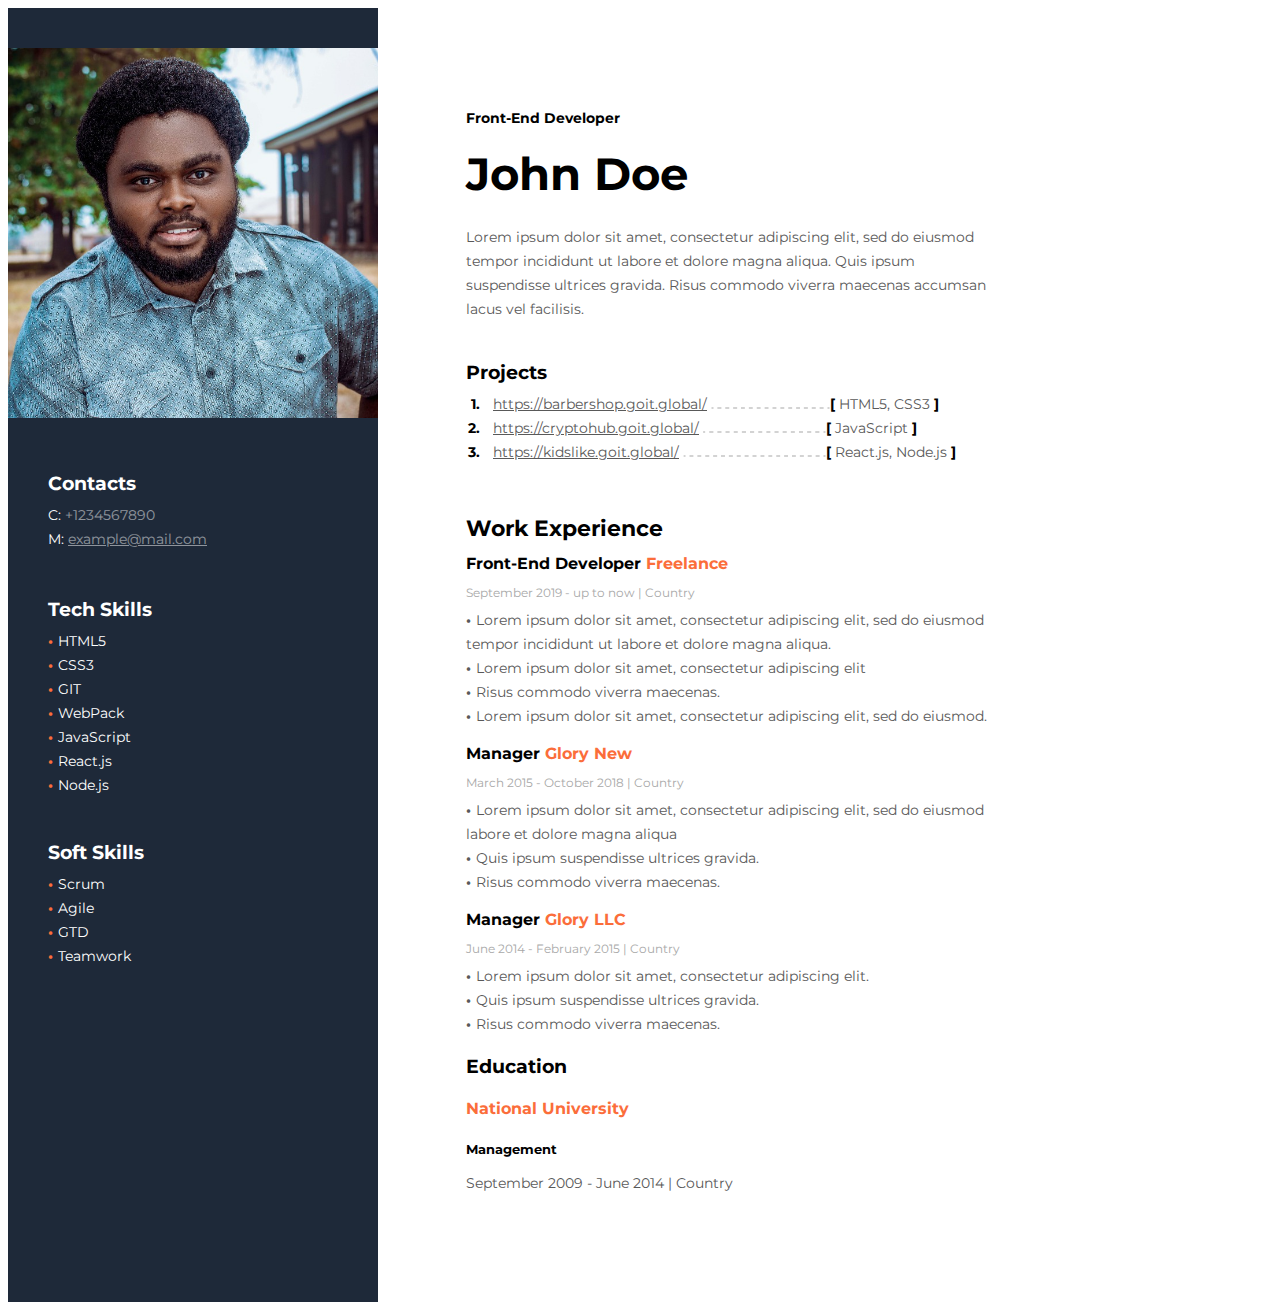
<file: index.html>
<!DOCTYPE html>
<html lang="en">
<head>
    <meta charset="UTF-8">
    <meta http-equiv="X-UA-Compatible" content="IE=edge">
    <meta name="viewport" content="width=device-width, initial-scale=1.0">
    <title>My Resume</title>
    <link rel="preconnect" href="https://fonts.googleapis.com">
<link rel="preconnect" href="https://fonts.gstatic.com" crossorigin>
<link href="https://fonts.googleapis.com/css2?family=Montserrat:wght@400;700&display=swap" rel="stylesheet">
    <link rel="stylesheet" href="CSS/styles.css"/>
</head>
<body>

  <!--Left Section - sidebar -->
  <section class="sidebar">
    <img src="Images/Profile Picture.png" alt="Profile Picture" width="370px"/>
    <div class="content">
      <!--Contacts-->
    <div class="contacts">
      <h3>Contacts</h3>
      <p>C: <a class="phone-number" href="tel:+1234567890">+1234567890</a></p>
      <p class="last-child">M: <a class="email" href="mailto:example@mail.com">example@mail.com</a></P>
      </div>
  
      <!--Tech Skills-->
      <div class="tech-skills">
        <h3>Tech Skills</h3>
        <ul>
          <li>HTML5</li>
          <li>CSS3</li>
          <li>GIT</li>
          <li>WebPack</li>
          <li>JavaScript</li>
          <li>React.js</li>
          <li>Node.js</li>
        </ul>
      </div>
  
      <!--Soft Skills-->
      <div class="soft-skills">
       <h3>Soft Skills</h3> 
       <ul>
        <li>Scrum</li>
        <li>Agile</li>
        <li>GTD</li>
        <li>Teamwork</li>
       </ul>
      </div>
    </div>
  </section>


  <!--Right Section-->
  <section class="main-content">
<!--Summary section-->
<div class="summary">
  <h4>Front-End Developer</h4>
     <h2>John Doe</h2>
     <p>Lorem ipsum dolor sit amet, 
      consectetur adipiscing elit, 
      sed do eiusmod tempor incididunt
      ut labore et dolore magna aliqua. 
      Quis ipsum suspendisse ultrices gravida. 
      Risus commodo viverra maecenas accumsan 
      lacus vel facilisis. </p>
</div>

<!--Project section-->
<div class="projects">
  <h3>Projects</h3>
<ol>
  <li><a href="https://barbershop.goit.global/" target="_blank">https://barbershop.goit.global/</a>
  <img src="Images/dashed_line_1.png"><span>[</span> HTML5, CSS3 <span>]</span></li>
  <li><a href="https://cryptohub.goit.global/" target="_blank">https://cryptohub.goit.global/</a>
  <img src="Images/dashed_line_2.png"><span>[</span> JavaScript <span>]</span></li>
  <li><a href="https://kidslike.goit.global/" target="_blank">https://kidslike.goit.global/</a>
  <img src="Images/dashed_line_3.png"><span>[</span> React.js, Node.js <span>]</span></li>
</ol>
</div>

<!--Work experience section-->
<div class="work-experience">
  <h3>Work Experience</h3>

  <!--1st Work Experience-->
  <div class="experience"> 
<h4>Front-End Developer <span class="subtitle">Freelance</span></h4>
<p>September 2019 - up to now  |  Country</p>
<ul>
  <li>Lorem ipsum dolor sit amet, consectetur adipiscing elit, sed do eiusmod tempor incididunt ut labore et dolore magna aliqua. </li>
  <li>Lorem ipsum dolor sit amet, consectetur adipiscing elit</li>
  <li>Risus commodo viverra maecenas. </li>
  <li>Lorem ipsum dolor sit amet, consectetur adipiscing elit, sed do eiusmod.</li>
</ul>
   </div>

  <!--2nd Work Experience-->
   <div class="experience2">
  <h4>Manager <span class="subtitle">Glory New</span></h4>
<p>March 2015 - October 2018   |   Country</p>
<ul>
  <li>Lorem ipsum dolor sit amet, consectetur adipiscing elit, sed do eiusmod labore et dolore magna aliqua</li>
  <li>Quis ipsum suspendisse ultrices gravida.</li>
  <li>Risus commodo viverra maecenas.</li>
</ul>
   </div>

   <!--3rd Work Experience-->
   <div class="experience3">
    <h4>Manager <span class="subtitle">Glory LLC</span> </h4>
<p>June 2014 - February 2015   |   Country</p>
<ul>
  <li>Lorem ipsum dolor sit amet, consectetur adipiscing elit. </li>
  <li>Quis ipsum suspendisse ultrices gravida.</li>
  <li>Risus commodo viverra maecenas. </li>
</ul>
   </div>
</div>

<!--Education section-->
<div class="work-experience2">
  <h3>Education</h3>
  <h4><span class="subtitle">National University</span></h4>
  <h5>Management</h5>
  <p>September 2009 - June 2014   |   Country</p>
</div>
  </section>
  
</body>
</html>
</file>
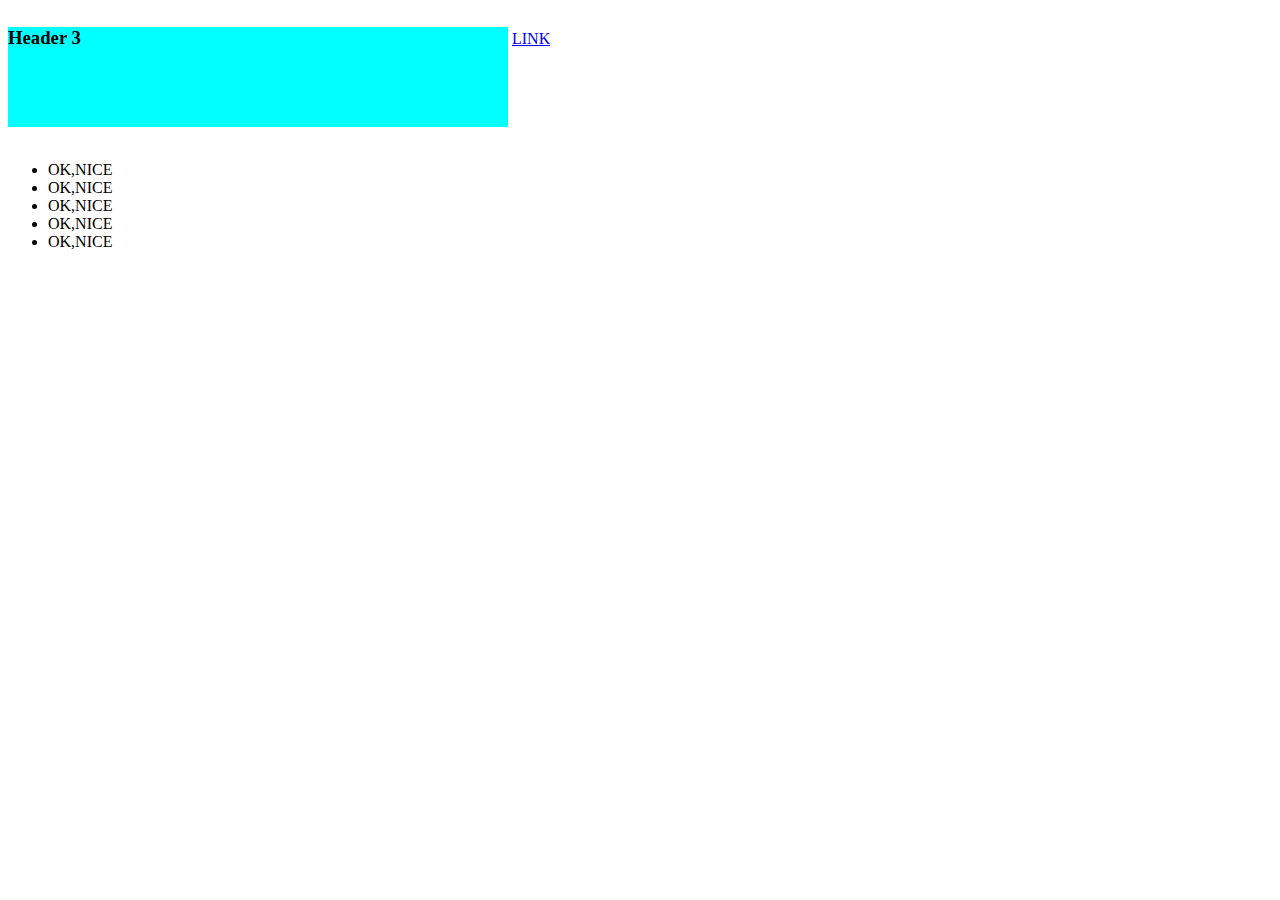
<file: test.html>
<!DOCTYPE html>
<html lang="en">
<head>
    <meta charset="UTF-8">
    <meta http-equiv="X-UA-Compatible" content="IE=edge">
    <meta name="viewport" content="width=device-width, initial-scale=1.0">
    <title>Document</title>
</head>
<body>
    <h3 style="background-color:aqua; height:100px; width:500px; display: inline-block;">Header 3</h3>
</body>
<a href="https://www.google.com" target="_blank">LINK</a>
<ul style="text-decoration:darkred;">
    <li>OK,NICE</li>
    <li>OK,NICE</li>
    <li>OK,NICE</li>
    <li>OK,NICE</li>
    <li>OK,NICE</li>
</ul>
</html>
</file>
<file: CSS/styles.css>
body{
    font-family: 'Montserrat', sans-serif;
    background-color:#FFFFFF;
    display: flex;
    flex-direction: row;
    max-width: 1200px;
}
p{
font-family: 'Montserrat';
font-style: normal;
font-weight: 400;
font-size: 14px;
line-height: 24px;
color: #595959;
}

li{
font-style: normal;
font-weight: 400;
font-size: 14px;
line-height: 24px;
color: #595959;
}

h4{
font-weight: 700;
font-size: 16px;
line-height: 20px;
color: #000000;
}

.work-experience .subtitle{
color: #FB6D3A;
}
.work-experience2 .subtitle{
color:#FB6D3A;
}

.sidebar{
background: #1E2939;
width: 370px;
padding-top: 40px;
color:#FFFFFF;

}

.main-content{
width: calc(100% - 370px)
}

.sidebar .content{
margin-top: 50px;
margin-left: 40px;  
}

.contacts p {
color:#FFFFFF; 
font-weight: 400;
font-size: 14px;
line-height: 24px;
margin: 8px 0px 0px 0px;
}

.contacts .last-child{
margin: 0px;    
}

.contacts a{
color:#FFFFFF;
opacity: 0.5;  
font-weight: 400;
font-size: 14px;
line-height: 24px;
}

.contacts .phone-number{
text-decoration: none;
}

.contacts h3{
margin: 0px;   
}

.sidebar .tech-skills{
margin: 47px 0px 0px;    
}

.tech-skills h3{
margin: 47px 0px 0px 0px;    
}

.tech-skills li {
color:#FFFFFF;
font-weight: 400;
font-size: 14px;
line-height: 24px;
}

.tech-skills ul {
list-style: none;   
padding-left: 0px; 
margin: 8px 0px 0px 0px;
}

.tech-skills ul li::before {
content: "\2022"; 
font-weight: 700;
font-size: 14px;
line-height: 24px;
color: #FB6D3A;
display: inline-block;
width: 10px;
}

.soft-skills h3{
margin: 44px 0px 0px 0px;    
}



.soft-skills ul{
list-style: none;   
padding-left: 0px; 
margin: 8px 0px 0px 0px;
}

.soft-skills li {
color:#FFFFFF;
font-weight: 400;
font-size: 14px;
line-height: 24px;
}

.soft-skills ul li::before {
content: "\2022"; 
font-weight: 700;
font-size: 14px;
line-height: 24px;
color: #FB6D3A;
display: inline-block;
width: 10px;
}

/*Main Content Styles*/
.main-content{
padding: 102px 217px 107px 88px;    
}

.summary{
margin-bottom: 40px;    
}
.summary > h4 {
margin: 0px;
font-weight: 700;
font-size: 14px;
line-height: 17px;
color: #000000;
}

.summary > h2 {
font-weight: 700;
font-size: 45px;
line-height: 55px;  
margin: 19px 0px 24px 0px; 
color: #000000;
}

.summary > p {
margin: 0px;    
font-weight: 400;
font-size: 14px;
line-height: 24px;
color: #595959; ;
}

.projects > h3 {
margin: 0px;    
}

.projects > ol {
margin: 8px 0px 1.5px 0px;  
padding: 0px;  
counter-reset: item;
}

ol > li {
margin: 0px;
padding: 0 0 0 2em;
text-indent: -2em; 
list-style-type: none; 
counter-increment: item;  
}

ol > li:before {
display: inline-block;
width: 1em;
padding-right: 13px;
font-weight: 700;
font-size: 14px;
line-height: 24px;  
color: #000000;  
text-align: right;
content: counter(item) ".";
}

.projects > ol span{
font-weight: 700;
font-size: 14px;
line-height: 24px;  
color: #000000;  
}

.projects a {
margin-top: 8px;   
font-weight: 400;
font-size: 14px;
line-height: 24px;
text-decoration-line: underline;
color: #595959
}

.work-experience {
margin: 51px 0px 0px 0px;    
}

.work-experience > h3 {
font-weight: 700;
font-size: 22px;
line-height: 27px;
color: #000000;
margin-bottom: 12px;
}

.work-experience > .first {
    
}

.work-experience > .experience > h4 {
margin-top: 0px;   
font-weight: 700;
font-size: 16px;
line-height: 20px;
margin-bottom: 11px;
}

.work-experience > .experience > p {
margin-top: 0;    
font-weight: 400;
font-size: 12px;
line-height: 15px;  
margin-bottom: 8px;
color: #A8A8A8;
}

.work-experience > .experience > ul {
    list-style: none;   
    padding-left: 0px; 
    margin-top: 0px;
    }
    
    .work-experience > .experience > ul li::before {
    content: "\2022"; 
    font-weight: 700;
    font-size: 14px;
    line-height: 24px;
    color: #595959;
    display: inline-block;
    width: 10px;
    }

    .work-experience > .experience > li {
    font-weight: 400;
    font-size: 14px;
    line-height: 24px;
    color: #595959;
        }

        



                .work-experience > .experience2 > h4 {
                    margin-top: 16px;   
                    font-weight: 700;
                    font-size: 16px;
                    line-height: 20px;
                    margin-bottom: 11px;
                    }
                    
                    .work-experience > .experience2 > p {
                    margin-top: 0;    
                    font-weight: 400;
                    font-size: 12px;
                    line-height: 15px;  
                    margin-bottom: 8px;
                    color: #A8A8A8;
                    }
                    
                    .work-experience > .experience2 > ul {
                        list-style: none;   
                        padding-left: 0px; 
                        margin-top: 0px;
                        }
                        
                        .work-experience > .experience2 > ul li::before {
                        content: "\2022"; 
                        font-weight: 700;
                        font-size: 14px;
                        line-height: 24px;
                        color: #595959;
                        display: inline-block;
                        width: 10px;
                        }
                    
                        .work-experience > .experience2 > li {
                        font-weight: 400;
                        font-size: 14px;
                        line-height: 24px;
                        color: #595959;
                            }
                    
                            .work-experience > .experience2 > ul {
                                list-style: none;   
                                padding-left: 0px; 
                                margin-top: 0px;
                                }
                                
                                .work-experience > .experience2 > ul li::before {
                                content: "\2022"; 
                                font-weight: 700;
                                font-size: 14px;
                                line-height: 24px;
                                color: #595959;
                                display: inline-block;
                                width: 10px;
                                }
                            
                                .work-experience > .experience2 > li {
                                font-weight: 400;
                                font-size: 14px;
                                line-height: 24px;
                                color: #595959;
                                    }              




                                    

  

                                    .work-experience > .experience3 > h4 {
                                        margin-top: 0px;   
                                        font-weight: 700;
                                        font-size: 16px;
                                        line-height: 20px;
                                        margin-bottom: 11px;
                                        }
                                        
                                        .work-experience > .experience3 > p {
                                        margin-top: 0;    
                                        font-weight: 400;
                                        font-size: 12px;
                                        line-height: 15px;  
                                        margin-bottom: 8px;
                                        color: #A8A8A8;
                                        }
                                        
                                        .work-experience > .experience3 > ul {
                                            list-style: none;   
                                            padding-left: 0px; 
                                            margin-top: 0px;
                                            }
                                            
                                            .work-experience > .experience3 > ul li::before {
                                            content: "\2022"; 
                                            font-weight: 700;
                                            font-size: 14px;
                                            line-height: 24px;
                                            color: #595959;
                                            display: inline-block;
                                            width: 10px;
                                            }
                                        
                                            .work-experience > .experience3 > li {
                                            font-weight: 400;
                                            font-size: 14px;
                                            line-height: 24px;
                                            color: #595959;
                                                }
                                        
                                                .work-experience > .experience3 > ul {
                                                    list-style: none;   
                                                    padding-left: 0px; 
                                                    margin-top: 0px;
                                                    }
                                                    
                                                    .work-experience > .experience3 > ul li::before {
                                                    content: "\2022"; 
                                                    font-weight: 700;
                                                    font-size: 14px;
                                                    line-height: 24px;
                                                    color: #595959;
                                                    display: inline-block;
                                                    width: 10px;
                                                    }
                                                
                                                    .work-experience > .experience3 > li {
                                                    font-weight: 400;
                                                    font-size: 14px;
                                                    line-height: 24px;
                                                    color: #595959;
                                                        }   
                                      
                                                        
                    .work-experience2{
                    margin-top: 43;    
                    margin-bottom: 0;
                    }

                    .work-experience2 > h3{
margin-top: 12;
margin-bottom: 0;
                    }

                    .work-experience2 > h4{
                        margin-top: 11;
                        margin-bottom: 0;
                                            }   
                                            
                                            .work-experience2 > h5{
                                                margin-top: 12;
                                                margin-bottom: 0;
                                                                    }     
                                                                    .work-experience2 > p{
                                                                        margin-top: 12;
                                                                        margin-bottom: 0;
                                                                                            }
</file>
